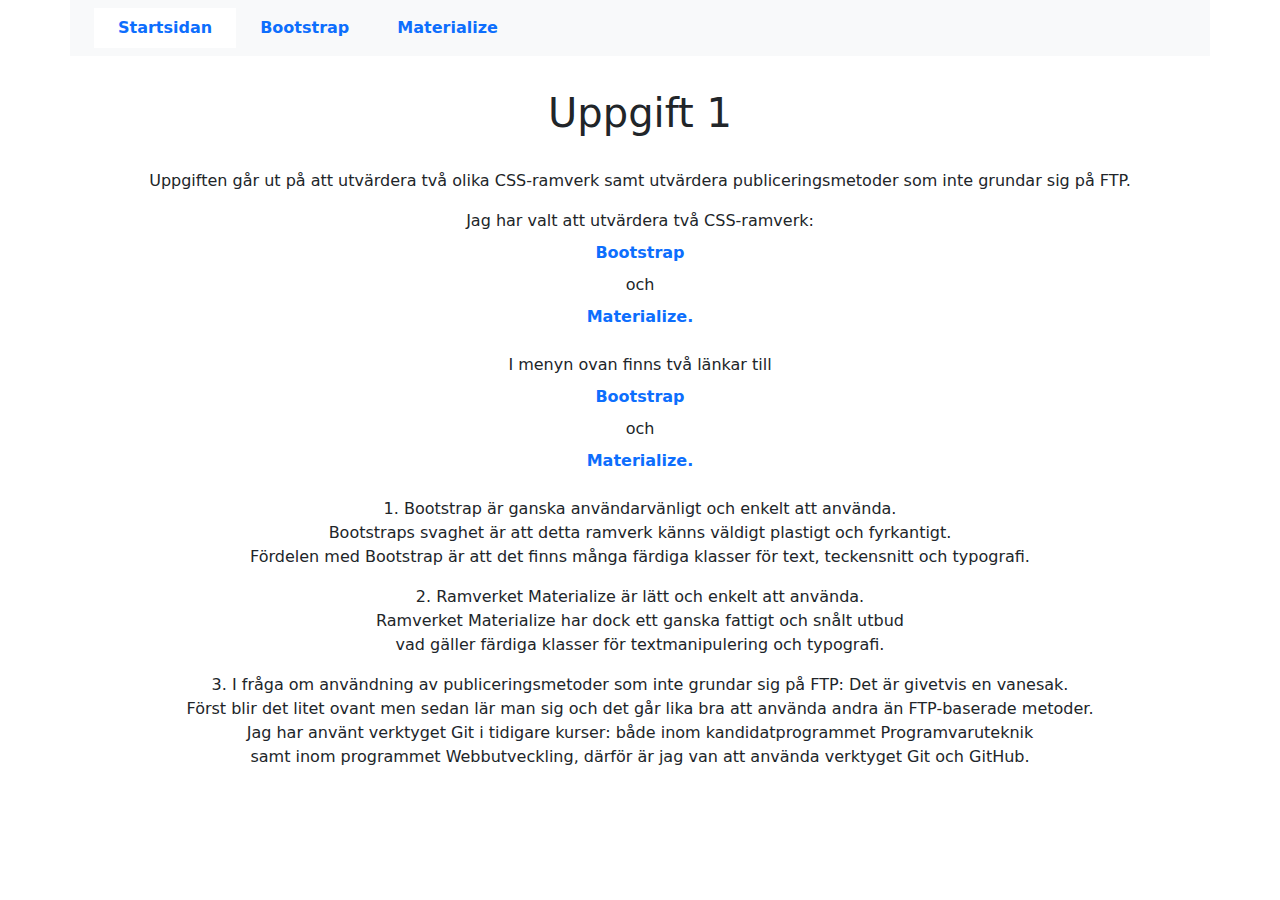
<file: index.html>
<!DOCTYPE html>
<html>
    <head>
        <title>Uppgift Moment 1</title>
        <link type="text/css" rel="stylesheet" href="css/bootstrap.min.css"  media="screen, projection"/>
        <script src="js/bootstrap.min.js"></script>
        <meta charset="UTF-8">
        <meta name="viewport" content="width=device-width, initial-scale=1.0">
    </head>
    <body>
        <div class="container-md">
            <nav class="container-sm navbar navbar-expand-lg fixed-top navbar-light bg-light">
                <div class="container-fluid">
                    <button class="navbar-toggler" type="button" data-bs-toggle="collapse" data-bs-target="#navbarScroll" aria-controls="navbarScroll" aria-expanded="false" aria-label="Toggle navigation">
                        <span class="navbar-toggler-icon"></span>
                    </button>
                    <div class="collapse navbar-collapse" id="navbarScroll">
                        <ul class="nav navbar-nav">
                            <li class="nav-item bg-white"><a href="index.html" class="nav-link text-primary"><span class="mx-3"><b> Startsidan </b></span></a></li>
                            <li class="nav-item"><a href="Bootstrap.html" class="nav-link text-primary"><span class="mx-3"><b> Bootstrap </b></span></a></li>
                            <li class="nav-item"><a href="Materialize.html" class="nav-link text-primary"><span class="mx-3"><b> Materialize </b></span></a></li>
                        </ul>
                    </div>
                </div>
            </nav>
            <br/>
            <h1 class="text-center">Uppgift 1</h1>
            <br/>
            <div class="text-center">
                <p>Uppgiften går ut på att utvärdera två olika CSS-ramverk samt utvärdera publiceringsmetoder som inte grundar sig på FTP.</p>
                <p>Jag har valt att utvärdera två CSS-ramverk: <a href="Bootstrap.html" class="nav-link text-primary"><span class="mx-3"><b>Bootstrap</b></span></a> 
                 och <a href="Materialize.html" class="nav-link text-primary"><span class="mx-3"><b> Materialize.</b></span></a></p>
                <p>I menyn ovan finns två länkar till                     
                    <a href="Bootstrap.html" class="nav-link text-primary"><span class="mx-3"><b>Bootstrap</b></span></a> och 
                    <a href="Materialize.html" class="nav-link text-primary"><span class="mx-3"><b> Materialize.</b></span></a></p>                 
                <p>1. Bootstrap är ganska användarvänligt och enkelt att använda.<br/>
                    Bootstraps svaghet är att detta ramverk känns väldigt plastigt och fyrkantigt.<br/>
                    Fördelen med Bootstrap är att det finns många färdiga klasser för text, teckensnitt och typografi.
                </p>
                <p>2. Ramverket Materialize är lätt och enkelt att använda.<br/>
                    Ramverket Materialize har dock ett ganska fattigt och snålt utbud <br/>vad gäller färdiga klasser för textmanipulering och typografi.
                </p>
                <p>3. I fråga om användning av publiceringsmetoder som inte grundar sig på FTP: Det är givetvis en vanesak.<br/> 
                    Först blir det litet ovant men sedan lär man sig och det går lika bra att använda andra än FTP-baserade metoder.<br/>
                    Jag har använt verktyget Git i tidigare kurser: både inom kandidatprogrammet Programvaruteknik<br/>
                    samt inom programmet Webbutveckling, därför är jag van att använda verktyget Git och GitHub.
                </p>
            </div>
        </div>
    </body>
</html>
</file>
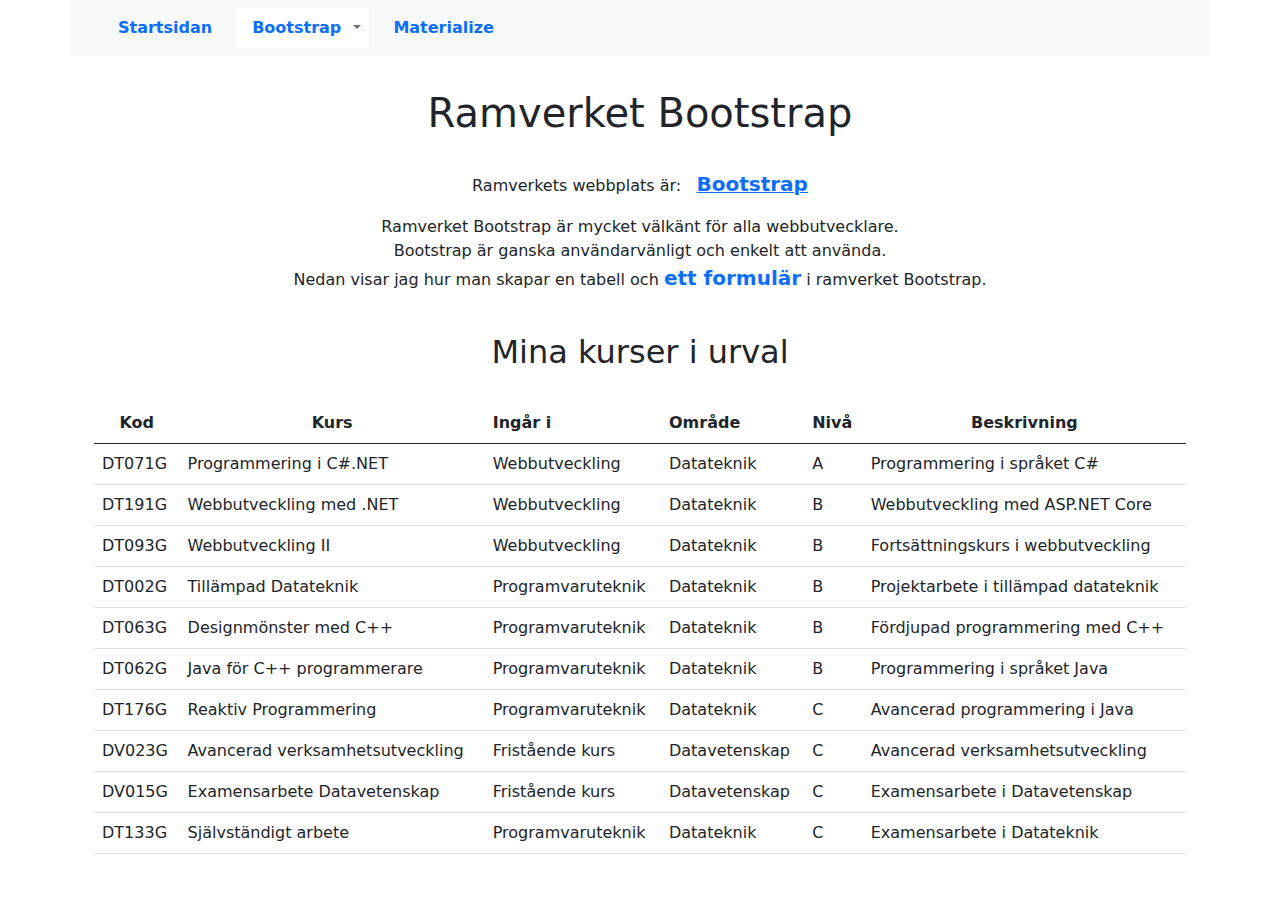
<file: Bootstrap.html>
<!DOCTYPE html>
<html>
    <head>
        <title>Ramverket Bootstrap</title>
        <link type="text/css" rel="stylesheet" href="css/bootstrap.min.css"  media="screen, projection"/>
        <script src="js/bootstrap.min.js"></script>
        <meta charset="UTF-8">
        <meta name="viewport" content="width=device-width, initial-scale=1.0">
    </head>
    <body>
        <div class="container-md">
            <nav class="container-sm navbar navbar-expand-lg fixed-top navbar-light bg-light">
                <div class="container-fluid">
                    <button class="navbar-toggler" type="button" data-bs-toggle="collapse" data-bs-target="#navbarScroll" aria-controls="navbarScroll" aria-expanded="false" aria-label="Toggle navigation">
                        <span class="navbar-toggler-icon"></span>
                    </button>
                    <div class="collapse navbar-collapse" id="navbarScroll">
                        <ul class="nav navbar-nav">
                            <li class="nav-item"><a href="index.html" class="nav-link text-primary"><span class="mx-3"><b> Startsidan </b></span></a></li>
                            <li class="nav-item dropdown bg-white">
                                <a class="nav-link dropdown-toggle" href="#" role="button" data-bs-toggle="dropdown" aria-expanded="false">
                                    <span class="mx-2"><b class="text-primary">Bootstrap</b></span></a>
                                <ul class="dropdown-menu">
                                    <li><a class="dropdown-item" href="#"><b class="text-primary bg-white"> Tabell</b></a></li>
                                    <li><a class="dropdown-item" href="Bootstrap2.html"><b class="text-primary bg-white"> Formulär</b></a></li>
                                </ul>
                            </li>
                            <li class="nav-item"><a href="Materialize.html" class="nav-link text-primary"><span class="mx-3"><b> Materialize </b></span></a></li>
                        </ul>
                    </div>
                </div>
            </nav>
            <br/>
            <h1 class="text-center">Ramverket Bootstrap</h1>
            <br/>
            <div class="text-center">
                <p>Ramverkets webbplats är: &nbsp; <a href="https://getbootstrap.com/" target="_blank"><b class="blockquote">Bootstrap</b></a></p>
                <p>Ramverket Bootstrap är mycket välkänt för alla webbutvecklare. <br/>
                    Bootstrap är ganska användarvänligt och enkelt att använda.<br/>
                    Nedan visar jag hur man skapar en tabell och <a href="Bootstrap2.html" class="text-decoration-none"><b class="blockquote">ett formulär</b></a> i ramverket Bootstrap.
                </p>
            </div>
            <br/>
            <div class="container">
                <div class="table-responsive">
                    <h2 class="text-center">Mina kurser i urval</h2>
                    <br/>
                    <table class="table table-hover">                      
                        <thead>
                            <tr>
                                <th class="text-center">Kod</th>
                                <th class="text-center">Kurs</th>
                                <th>Ingår i</th>
                                <th>Område</th>
                                <th>Nivå</th>
                                <th class="text-center">Beskrivning</th>
                            </tr>
                        </thead>
                        <tbody>
                            <tr>
                                <td> DT071G </td>
                                <td>Programmering i C#.NET</td>
                                <td>Webbutveckling</td>
                                <td>Datateknik</td>
                                <td> A </td>
                                <td>Programmering i språket C#</td>
                            </tr>
                            <tr>
                                <td> DT191G </td>
                                <td>Webbutveckling med .NET</td>
                                <td>Webbutveckling</td>
                                <td>Datateknik</td>
                                <td> B </td>
                                <td>Webbutveckling med ASP.NET Core</td>
                            </tr>
                            <tr>
                                <td> DT093G </td>
                                <td>Webbutveckling II</td>
                                <td>Webbutveckling</td>
                                <td>Datateknik</td>
                                <td> B </td>
                                <td>Fortsättningskurs i webbutveckling</td>
                            </tr>
                            <tr>
                                <td> DT002G </td>
                                <td>Tillämpad Datateknik</td>
                                <td>Programvaruteknik</td>
                                <td>Datateknik</td>
                                <td> B </td>
                                <td>Projektarbete i tillämpad datateknik</td>
                            </tr>
                            <tr>
                                <td> DT063G </td>
                                <td>Designmönster med C++</td>
                                <td>Programvaruteknik</td>
                                <td>Datateknik</td>
                                <td> B </td>
                                <td>Fördjupad programmering med C++</td>
                            </tr>
                            <tr>
                                <td> DT062G </td>
                                <td>Java för C++ programmerare</td>
                                <td>Programvaruteknik</td>
                                <td>Datateknik</td>
                                <td> B </td>
                                <td>Programmering i språket Java</td>
                            </tr>
                            <tr>
                                <td> DT176G </td>
                                <td>Reaktiv Programmering</td>
                                <td>Programvaruteknik</td>
                                <td>Datateknik</td>
                                <td> C </td>
                                <td>Avancerad programmering i Java</td>
                            </tr>
                            <tr>
                                <td>DV023G</td>
                                <td>Avancerad verksamhetsutveckling</td>
                                <td>Fristående kurs</td>
                                <td>Datavetenskap</td>
                                <td> C </td>
                                <td>Avancerad verksamhetsutveckling</td>
                            </tr>
                            <tr>
                                <td> DV015G </td>
                                <td>Examensarbete Datavetenskap</td>
                                <td>Fristående kurs</td>
                                <td>Datavetenskap</td>
                                <td> C </td>
                                <td>Examensarbete i Datavetenskap</td>
                            </tr>
                            <tr>
                                <td> DT133G </td>
                                <td>Självständigt arbete</td>
                                <td>Programvaruteknik</td>
                                <td>Datateknik</td>
                                <td> C </td>
                                <td>Examensarbete i Datateknik</td>
                            </tr>
                        </tbody>
                    </table>
                </div>
            </div>
        </div>
    </body>
</html>
</file>
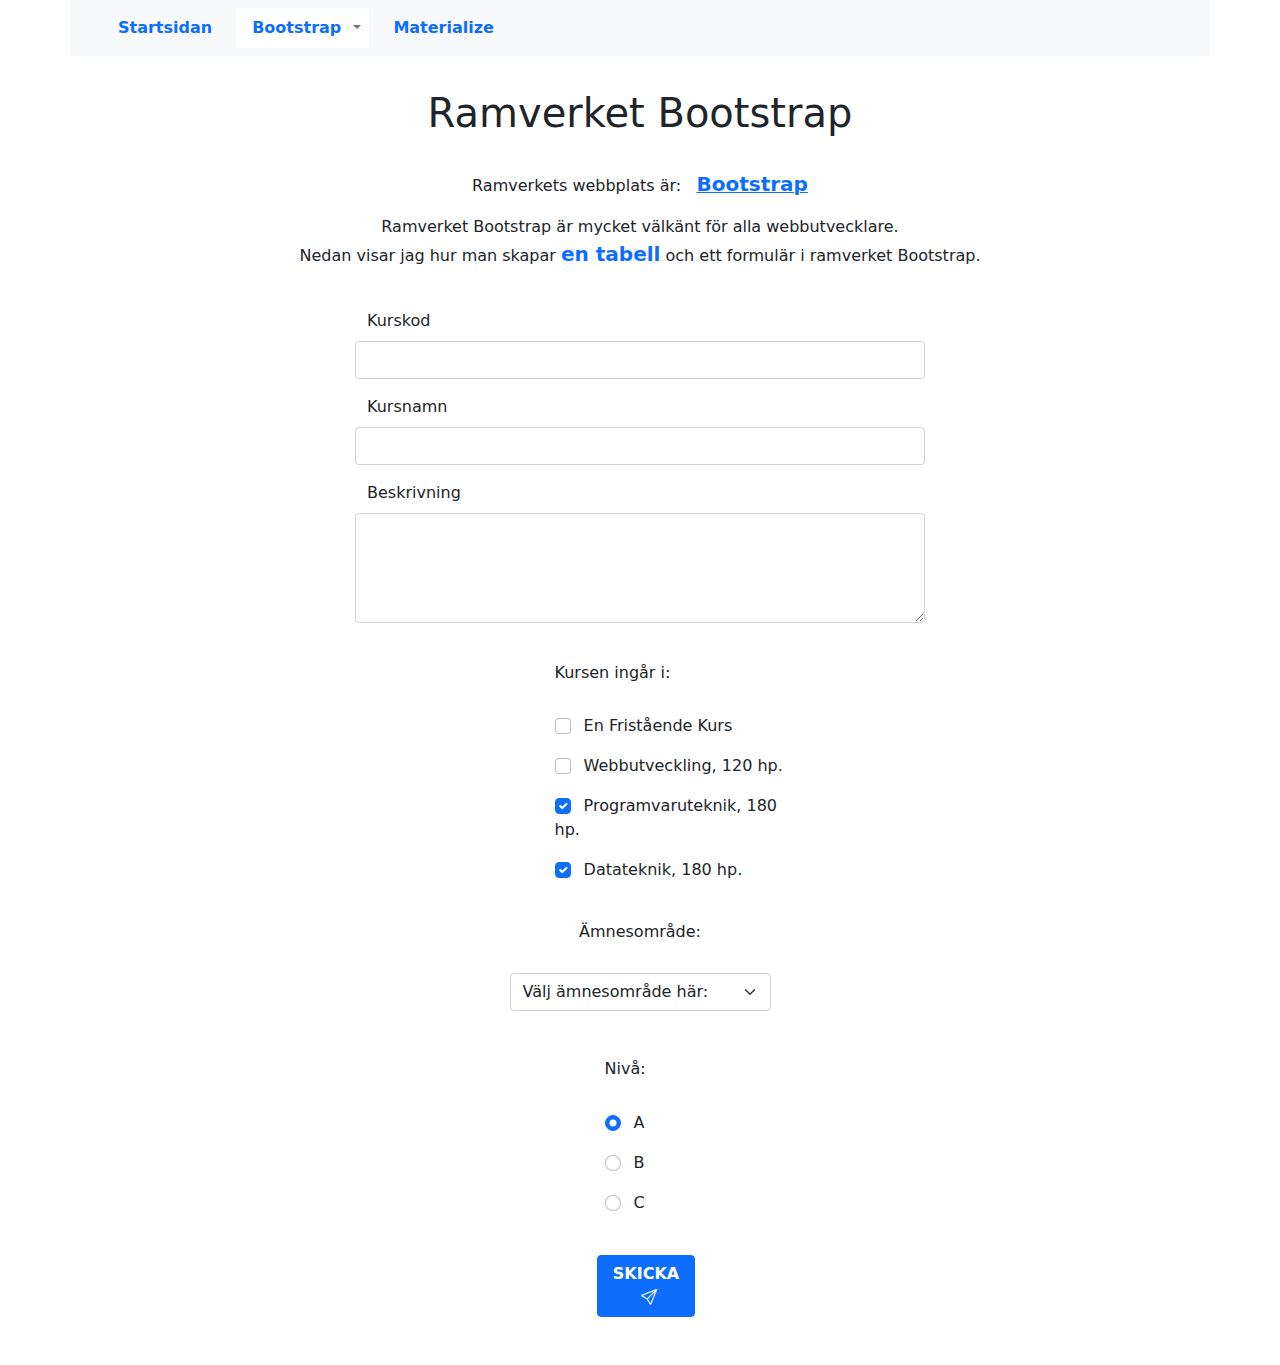
<file: Bootstrap2.html>
<!DOCTYPE html>
<html>
    <head>
        <title>Ramverket Bootstrap</title>
        <link rel="stylesheet" href="https://cdn.jsdelivr.net/npm/bootstrap-icons@1.10.5/font/bootstrap-icons.css">
        <link type="text/css" rel="stylesheet" href="css/bootstrap.min.css"  media="screen, projection"/>
        <script src="js/bootstrap.min.js"></script>
        <meta charset="UTF-8">
        <meta name="viewport" content="width=device-width, initial-scale=1.0">
    </head>
    <body>
        <div class="container-md align-content-center">
            <nav class="container-sm navbar navbar-expand-lg fixed-top navbar-light bg-light">
                <div class="container-fluid">
                    <button class="navbar-toggler" type="button" data-bs-toggle="collapse" data-bs-target="#navbarScroll" aria-controls="navbarScroll" aria-expanded="false" aria-label="Toggle navigation">
                        <span class="navbar-toggler-icon"></span>
                    </button>
                    <div class="collapse navbar-collapse" id="navbarScroll">
                        <ul class="nav navbar-nav">
                            <li class="nav-item"><a href="index.html" class="nav-link text-primary"><span class="mx-3"><b> Startsidan </b></span></a></li>
                            <li class="nav-item dropdown bg-white">
                                <a class="nav-link dropdown-toggle" href="#" role="button" data-bs-toggle="dropdown" aria-expanded="false">
                                    <span class="mx-2"><b class="text-primary">Bootstrap</b></span></a>
                                <ul class="dropdown-menu">
                                    <li><a class="dropdown-item" href="Bootstrap.html"><b class="text-primary bg-white"> Tabell</b></a></li>
                                    <li><a class="dropdown-item" href="#"><b class="text-primary bg-white"> Formulär</b></a></li>
                                </ul>
                            </li>                    
                            <li class="nav-item"><a href="Materialize.html" class="nav-link text-primary"><span class="mx-3"><b> Materialize </b></span></a></li>
                        </ul>
                    </div>
                </div>
            </nav>
            <br/>
            <h1 class="text-center">Ramverket Bootstrap</h1>
            <br/>
            <div class="text-center">
                <p>Ramverkets webbplats är: &nbsp; <a href="https://getbootstrap.com/" target="_blank"><b class="blockquote">Bootstrap</b></a></p>
                <p>Ramverket Bootstrap är mycket välkänt för alla webbutvecklare. <br/>                    
                    Nedan visar jag hur man skapar <a href="Bootstrap.html" class="text-decoration-none"><b class="blockquote">en tabell</b></a> och ett formulär i ramverket Bootstrap.
                </p>
            </div>
            <br/>
            <div class="row">
                <div class="mx-auto col-10 col-md-8 col-lg-6">                  
                    <form id="kursformb" name="kursformb">
                        <div class="row mb-3">
                            <label for="code" class="form-label">Kurskod</label>
                            <input id="code" name="code" type="text" class="form-control">
                        </div>
                        <div class="row mb-3">
                            <label for="subject" class="form-label">Kursnamn</label>
                            <input id="subject" name="subject" type="text" class="form-control">                        
                        </div>
                        <div class="row mb-3">
                            <label for="textarea1" class="form-label">Beskrivning</label>
                            <textarea id="textarea1" name="textarea1" class="form-control" rows="4"></textarea>
                        </div>
                        <br/>
                        <div class="row ms-5">
                            <div class="mx-auto col-10 col-md-8 col-lg-6">   
                                <h6 >Kursen ingår i:</h6>
                                <br/>
                                <p>
                                    <label>
                                        <input class="form-check-input me-2" type="checkbox" />
                                        <span> En Fristående Kurs </span>
                                    </label>
                                </p>
                                <p>
                                    <label class="form-check-label" >
                                        <input class="form-check-input me-2" type="checkbox" />
                                        <span> Webbutveckling, 120 hp.</span>
                                    </label>
                                </p>
                                <p>
                                    <label class="form-check-label" >
                                        <input class="form-check-input me-2" type="checkbox" checked="checked" />
                                        <span> Programvaruteknik, 180 hp.</span>
                                    </label>
                                </p>
                                <p>
                                    <label class="form-check-label" >
                                        <input class="form-check-input me-2" type="checkbox" checked="checked" />
                                        <span> Datateknik, 180 hp.</span>
                                    </label>
                                </p>                         
                            </div>
                        </div>
                        <br/>
                        <div class="row">
                            <div class="mx-auto col-10 col-md-8 col-lg-6"> 
                                <h6 class="text-center">Ämnesområde:</h6>
                                <br/>
                                <select class="form-select">
                                    <option value="" disabled selected>Välj ämnesområde här:</option>
                                    <option value="1">Programvaruteknik</option>
                                    <option value="2">Datavetenskap</option>                                                                 
                                    <option value="3">Datateknik</option>
                                    <option value="4">Informatik</option>
                                </select>                           
                            </div>
                        </div>
                        <br/>
                        <br/>
                        <div class="row">
                            <div class="mx-auto col-6 col-md-4 col-lg-2"> 
                                <h6>Nivå:</h6>
                                <br/>
                                <p>
                                    <label class="form-check-label">
                                        <input class="form-check-input me-2" name="group1" type="radio" checked />
                                        <span>A</span>
                                    </label>
                                </p>
                                <p>
                                    <label class="form-check-label">
                                        <input class="form-check-input me-2" name="group1" type="radio" />
                                        <span>B</span>
                                    </label>
                                </p>
                                <p>
                                    <label class="form-check-label">
                                        <input class="form-check-input me-2" name="group1" type="radio"  />
                                        <span>C</span>
                                    </label>
                                </p>
                            </div>
                        </div>
                        <br/>
                        <div class="row ms-5">
                            <div class="mx-auto col-8 col-md-6 col-lg-4"> 
                                <button class="btn btn-primary me-5" type="submit" name="action"><b> SKICKA &nbsp;<i class="bi bi-send"></i></b></button>
                                <br/>
                            </div>
                            <br/>
                        </div>
                    </form>
                </div>
            </div>
        </div>
        <br/>
        <br/>
    </body>
</html>
</file>
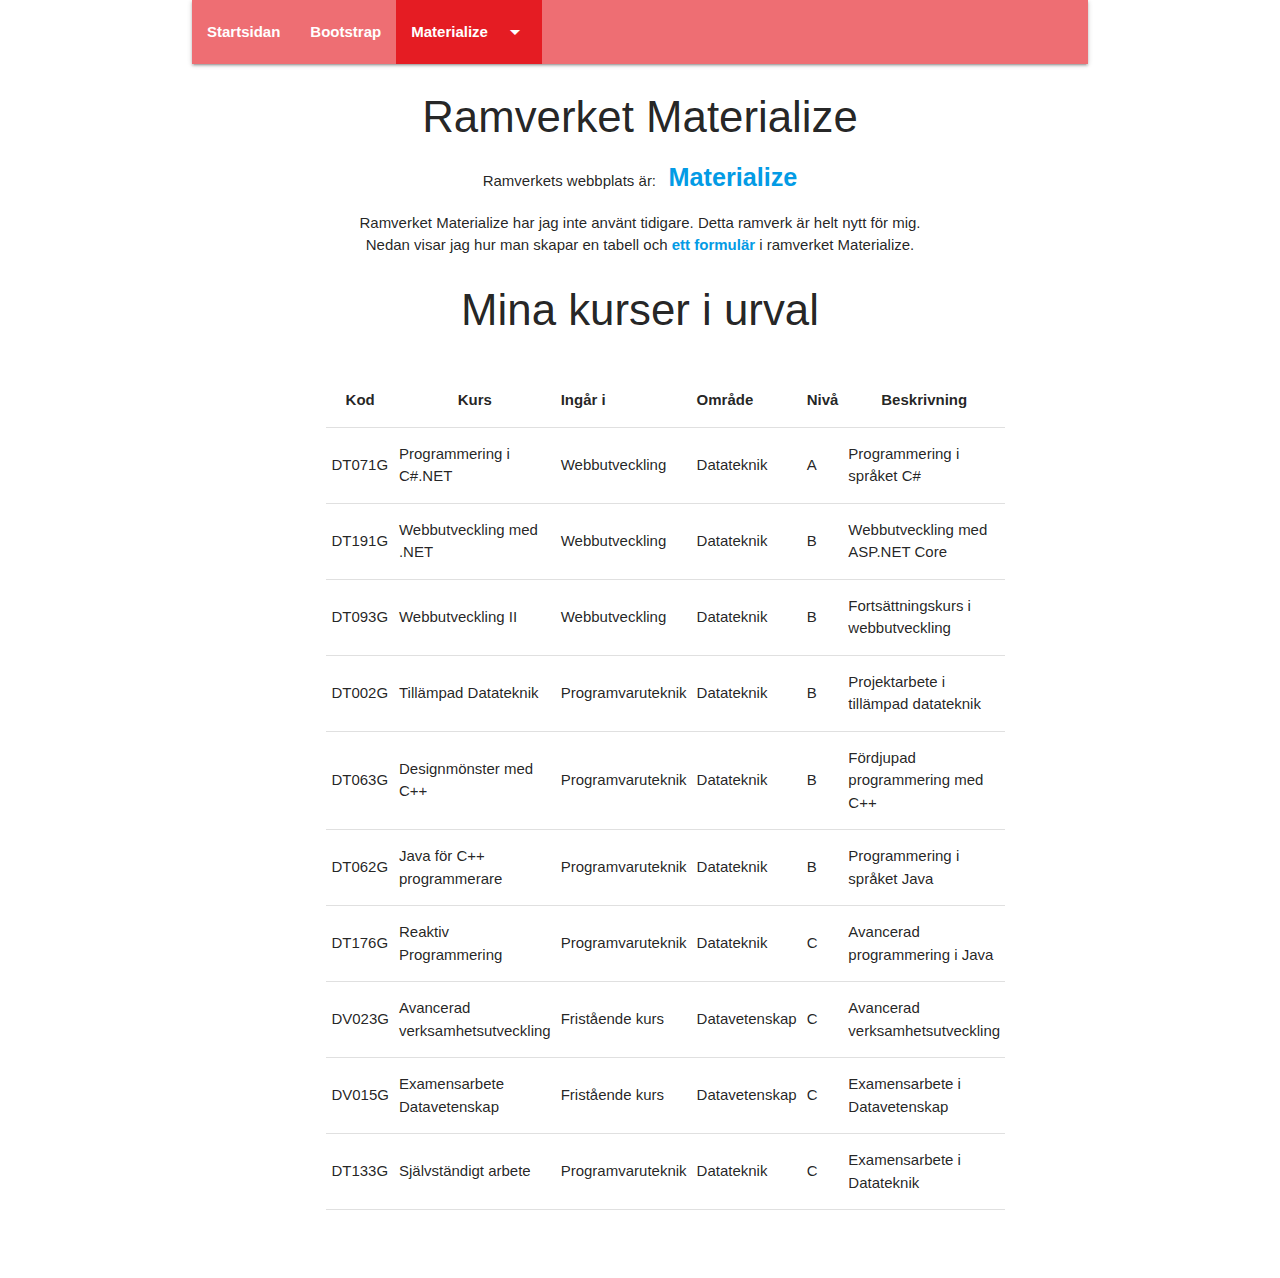
<file: Materialize.html>
<!DOCTYPE html>
<html>
    <head>
        <title>Ramverket Materialize</title>
        <link href="https://fonts.googleapis.com/icon?family=Material+Icons" rel="stylesheet">
        <link type="text/css" rel="stylesheet" href="css/materialize.min.css"  media="screen,projection"/>
        <script src="js/jquery-3.7.0.min.js"></script>
        <script src="js/materialize.min.js"></script>
        <script src="js/myscript.js"></script>
        <meta charset="UTF-8">
        <meta name="viewport" content="width=device-width, initial-scale=1.0">
    </head>
    <body>
        <div class="container center-align">
            <ul id="dropdown1" class="dropdown-content">
                <li><a href="#!"><b>Tabell</b></a></li>
                <li><a href="Materialize2.html"><b>Formulär</b></a></li>
            </ul>
            <nav>
                <div class="nav-wrapper center-align">
                    <ul class="left">
                        <li><a href="index.html"><span class="col s12 m8 l4"><b> Startsidan </b></span></a></li>
                        <li><a href="Bootstrap.html"><span class="col s12 m8 l4"><b> Bootstrap </b></span></a></li>
                        <li><a class="dropdown-trigger materialize-red" href="#!" data-target="dropdown1"><span class="col s12 m8 l4"><b> Materialize <i class="material-icons right">arrow_drop_down</i></b></span></a></li>
                    </ul>
                </div>
            </nav>
            <h3>Ramverket Materialize</h3>
            <div class="center-align">
                <p>Ramverkets webbplats är: &nbsp; <a href="https://materializecss.com/" target="_blank"><b class="flow-text">Materialize</b></a></p>
                <p>Ramverket Materialize har jag inte använt tidigare. Detta ramverk är helt nytt för mig.<br/>
                    Nedan visar jag hur man skapar en tabell och <a href="Materialize2.html"><b class="big">ett formulär</b></a> i ramverket Materialize.
                </p>  
                <div class="container center-align">
                    <h3>Mina kurser i urval</h3>
                    <br/>
                    <table class="highlight responsive-table">                      
                        <thead>
                            <tr>
                                <th class="center-align">Kod</th>
                                <th class="center-align">Kurs</th>
                                <th>Ingår i</th>
                                <th>Område</th>
                                <th class="center-align">Nivå</th>
                                <th class="center-align">Beskrivning</th>
                            </tr>
                        </thead>
                        <tbody>
                            <tr>
                                <td> DT071G </td>
                                <td>Programmering i C#.NET</td>
                                <td>Webbutveckling</td>
                                <td>Datateknik</td>
                                <td> A </td>
                                <td>Programmering i språket C#</td>
                            </tr>
                            <tr>
                                <td> DT191G </td>
                                <td>Webbutveckling med .NET</td>
                                <td>Webbutveckling</td>
                                <td>Datateknik</td>
                                <td> B </td>
                                <td>Webbutveckling med ASP.NET Core</td>
                            </tr>
                            <tr>
                                <td> DT093G </td>
                                <td>Webbutveckling II</td>
                                <td>Webbutveckling</td>
                                <td>Datateknik</td>
                                <td> B </td>
                                <td>Fortsättningskurs i webbutveckling</td>
                            </tr>
                            <tr>
                                <td> DT002G </td>
                                <td>Tillämpad Datateknik</td>
                                <td>Programvaruteknik</td>
                                <td>Datateknik</td>
                                <td> B </td>
                                <td>Projektarbete i tillämpad datateknik</td>
                            </tr>
                            <tr>
                                <td> DT063G </td>
                                <td>Designmönster med C++</td>
                                <td>Programvaruteknik</td>
                                <td>Datateknik</td>
                                <td> B </td>
                                <td>Fördjupad programmering med C++</td>
                            </tr>
                            <tr>
                                <td> DT062G </td>
                                <td>Java för C++ programmerare</td>
                                <td>Programvaruteknik</td>
                                <td>Datateknik</td>
                                <td> B </td>
                                <td> Programmering i språket Java</td>
                            </tr>
                            <tr>
                                <td> DT176G </td>
                                <td>Reaktiv Programmering</td>
                                <td>Programvaruteknik</td>
                                <td>Datateknik</td>
                                <td> C </td>
                                <td>Avancerad programmering i Java</td>
                            </tr>
                            <tr>
                                <td> DV023G </td>
                                <td>Avancerad verksamhetsutveckling</td>
                                <td>Fristående kurs</td>
                                <td>Datavetenskap</td>
                                <td> C </td>
                                <td>Avancerad verksamhetsutveckling</td>
                            </tr>
                            <tr>
                                <td> DV015G </td>
                                <td>Examensarbete Datavetenskap</td>
                                <td>Fristående kurs</td>
                                <td>Datavetenskap</td>
                                <td> C </td>
                                <td>Examensarbete i Datavetenskap</td>
                            </tr>
                            <tr>
                                <td> DT133G </td>
                                <td>Självständigt arbete</td>
                                <td>Programvaruteknik</td>
                                <td>Datateknik</td>
                                <td> C </td>
                                <td>Examensarbete i Datateknik</td>
                            </tr>
                        </tbody>
                    </table>
                </div>
                <br/>
            </div>
            <br/>
        </div>
        <br/>
    </body>
</html>
</file>
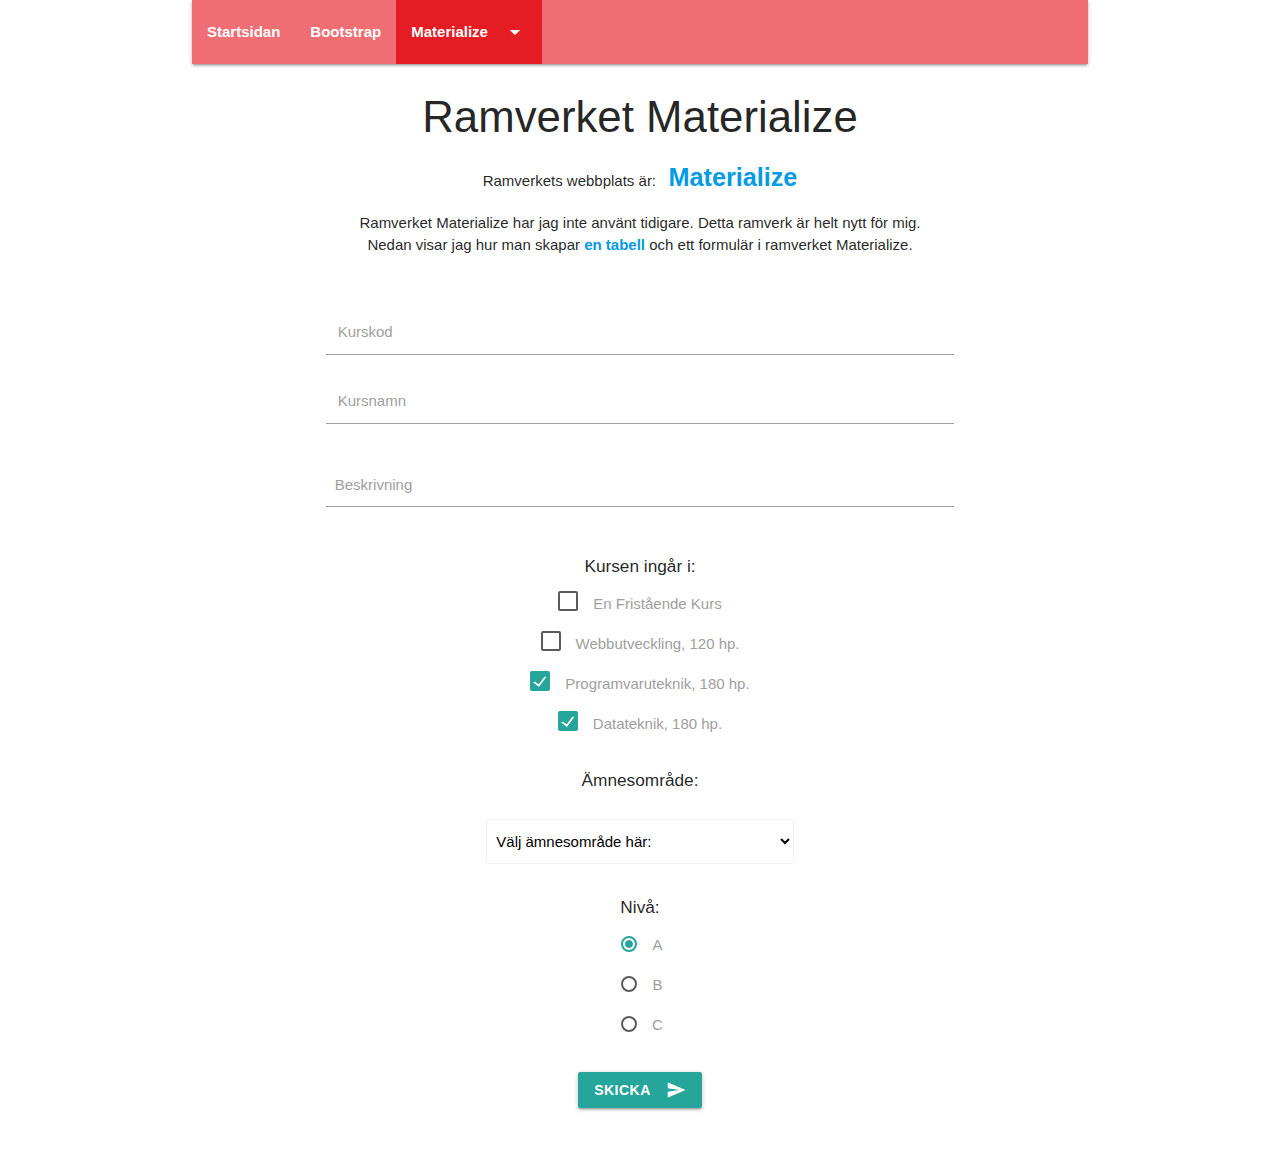
<file: Materialize2.html>
<!DOCTYPE html>
<html>
    <head>
        <title>Ramverket Materialize</title>
        <link href="https://fonts.googleapis.com/icon?family=Material+Icons" rel="stylesheet">
        <link type="text/css" rel="stylesheet" href="css/materialize.min.css"  media="screen,projection"/>
        <script src="js/jquery-3.7.0.min.js"></script>
        <script src="js/materialize.min.js"></script>
        <script src="js/myscript.js"></script>
        <meta charset="UTF-8">
        <meta name="viewport" content="width=device-width, initial-scale=1.0">
    </head>
    <body>
        <div class="container center-align">
            <ul id="dropdown1" class="dropdown-content">
                <li><a href="Materialize.html"><b>Tabell</b></a></li>
                <li><a href="#!"><b>Formulär</b></a></li>
            </ul>
            <nav>
                <div class="nav-wrapper center-align">
                    <ul class="left">
                        <li><a href="index.html"><span class="col s12 m8 l4"><b> Startsidan </b></span></a></li>
                        <li><a href="Bootstrap.html"><span class="col s12 m8 l4"><b> Bootstrap </b></span></a></li>
                        <li><a class="dropdown-trigger materialize-red" href="#!" data-target="dropdown1"><span class="col s12 m8 l4"><b> Materialize <i class="material-icons right">arrow_drop_down</i></b></span></a></li>
                    </ul>
                </div>
            </nav>
            <h3>Ramverket Materialize</h3>
            <div class="center-align">
                <p>Ramverkets webbplats är: &nbsp; <a href="https://materializecss.com/" target="_blank"><b class="flow-text">Materialize</b></a></p>
                <p>Ramverket Materialize har jag inte använt tidigare. Detta ramverk är helt nytt för mig.<br/>
                    Nedan visar jag hur man skapar <a href="Materialize.html"><b class="big">en tabell</b></a> och ett formulär i ramverket Materialize.
                </p>
                <br/>
                <div class="container center-align">
                    <form class="col s8" id="kursformm" name="kursformm">
                        <div class="input-field col s6">
                            <input id="code" name="code" type="text" class="validate">
                            <label for="code">Kurskod</label>
                        </div>
                        <div class="input-field col s6">
                            <input id="subject" name="subject" type="text" class="validate">
                            <label for="subject">Kursnamn</label>
                        </div>
                        <div class="row">
                            <div class="input-field col s12">
                                <textarea id="textarea1" name="textarea1" class="materialize-textarea" rows="4"></textarea>
                                <label for="textarea1"> &nbsp; Beskrivning</label>
                            </div>
                        </div>
                        <div class="row">
                            <h6>Kursen ingår i:</h6>
                            <p>
                                <label>
                                    <input type="checkbox" class="filled-in" />
                                    <span> En Fristående Kurs </span>
                                </label>
                            </p>
                            <p>
                                <label>
                                    <input type="checkbox" class="filled-in" />
                                    <span>Webbutveckling, 120 hp.</span>
                                </label>
                            </p>
                            <p>
                                <label>
                                    <input type="checkbox" class="filled-in" checked="checked" />
                                    <span>Programvaruteknik, 180 hp.</span>
                                </label>
                            </p>
                            <p>
                                <label>
                                    <input type="checkbox" class="filled-in" checked="checked" />
                                    <span>Datateknik, 180 hp.</span>
                                </label>
                            </p>                         
                        </div>
                        <div class="container center-align">
                            <div class="container center-align">
                                <h6>Ämnesområde:</h6>
                                <br/>
                                <select class="browser-default">
                                    <option value="" disabled selected>Välj ämnesområde här:</option>
                                    <option value="1">Programvaruteknik</option>
                                    <option value="2">Datavetenskap</option>                                                                 
                                    <option value="3">Datateknik</option>
                                    <option value="4">Informatik</option>
                                </select>                           
                            </div>
                        </div>
                        <br/>
                        <div class="row">
                            <h6>Nivå:</h6>
                            <p>
                                <label>
                                    <input class="with-gap" name="group1" type="radio" checked />
                                    <span>A</span>
                                </label>
                            </p>
                            <p>
                                <label>
                                    <input class="with-gap" name="group1" type="radio" />
                                    <span>B</span>
                                </label>
                            </p>
                            <p>
                                <label>
                                    <input class="with-gap" name="group1" type="radio"  />
                                    <span>C</span>
                                </label>
                            </p>
                        </div>
                        <div class="row">
                            <button class="btn waves-effect waves-light" type="submit" name="action"><b> SKICKA </b>
                                <i class="material-icons right">send</i>
                            </button>
                            <br/>
                        </div>
                        <br/>
                    </form>
                </div>
            </div>
        </div>
    </body>
</html>
</file>
